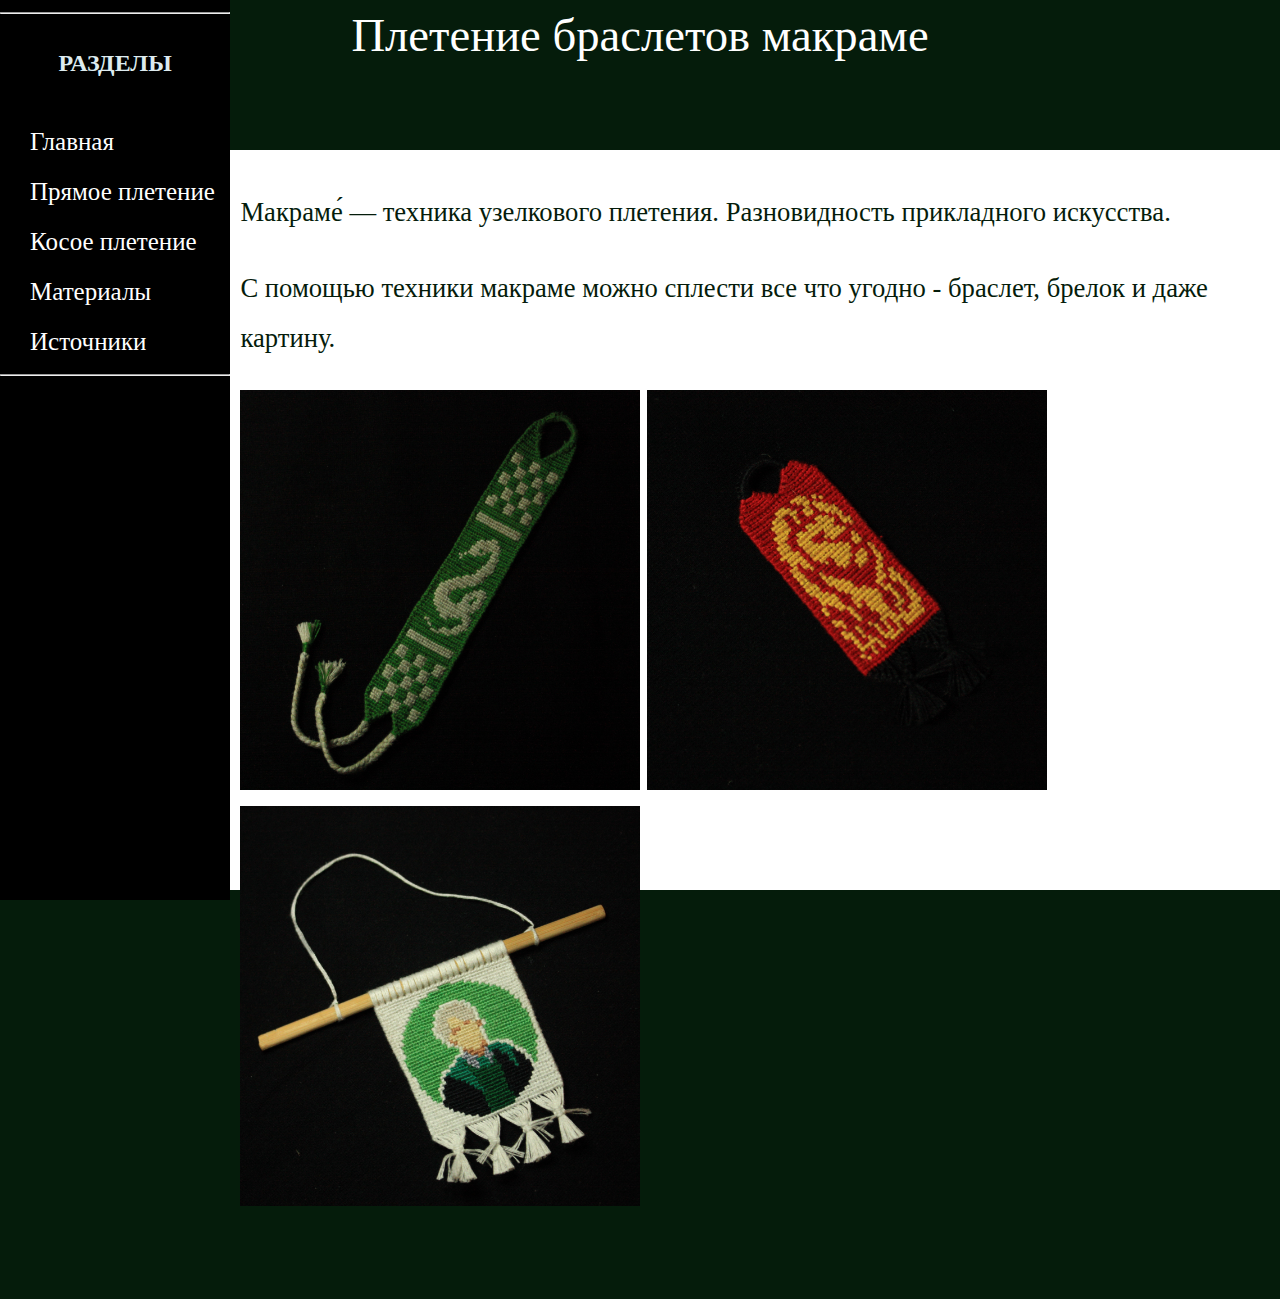
<file: index.html>
<!DOCTYPE html>
<html lang="en">
<head>
    <meta charset="UTF-8">
    <title>Макраме</title>
    <link rel="stylesheet" href="style.css">
</head>
<body>

<div class="block1" align="middle"> Плетение браслетов макраме
</div>

<div class="block2" align="left">
<form>
    <p>
    Макраме́ — техника узелкового плетения. Разновидность прикладного искусства.
    </p>
    <p>
    С помощью техники макраме можно сплести все что угодно - браслет, брелок и даже картину.
    </p>
    <p><img src="браслет.jpg", width="400">    <img src="брелок.jpg", width="400">    <img src="картина.jpg", width="400"></p>
    <p>
    Существуют две основные техники плетения - прямое<i>(англ. alfa)</i> и косое<i>(англ. normal)</i>
</form>
</div>

<div class="block3" align="middle">
    
<form>
    <hr>
	 <form action="">
        <p> <b>РАЗДЕЛЫ</b></p>
    </form>
    <form action="index.html">
        <button> Главная</button>
    </form>
    <form action="alfa.html">
        <button> Прямое плетение</button>
    </form>
    <form action="normal.html">
        <button> Косое плетение</button>
    </form>
    <form action="materials.html">
        <button> Материалы</button>
    </form>
	<form action="links.html">
        <button> Источники</button>
    </form>
    <hr>
</form>
</div>

</body>
</html>
</file>
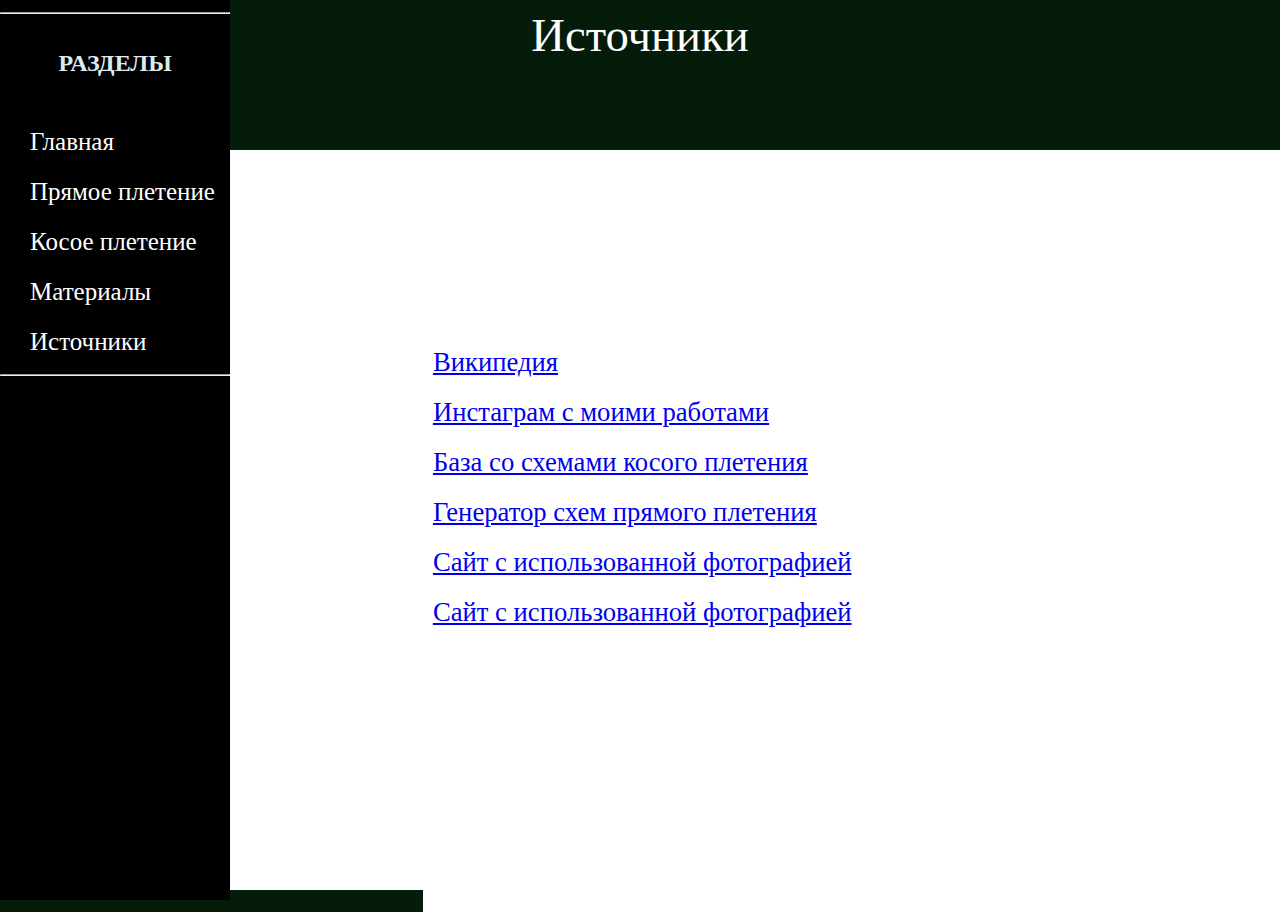
<file: links.html>
<!DOCTYPE html>
<html lang="en">
<head>
    <meta charset="UTF-8">
    <title>Источники</title>
    <link rel="stylesheet" href="style.css">
</head>
<body>

<div class="block2" align="left">
<form>
    <div class="block2" align="left">
    <form>
	<p>
	<a href="https://ru.wikipedia.org/wiki/Макраме"> Википедия </a> <br>
	<a href="https://www.instagram.com/sv.macrame/?hl=ru"> Инстаграм с моими работами </a> <br>
	<a href="https://fenkoplet.ru/schemes/normal/"> База со схемами косого плетения </a> <br>
	<a href="https://fenkoplet.ru/alphagenerator/"> Генератор схем прямого плетения </a> <br>
	<a href="https://shvejka.com/nitki-muline-vidy-vyshivki-nitkam/"> Сайт с использованной фотографией </a> <br>
	<a href="https://klubok63.ru/otzyvy-o-prjazhe-alize-forever-simli-kakie-est-analogi/"> Сайт с использованной фотографией </a> <br>
	</p>
    </form>
    </div>
</form>
</div>

<div class="block3" align="middle">

<form>
    <hr>
	 <form action="">
        <p> <b>РАЗДЕЛЫ</b></p>
    </form>
    <form action="index.html">
        <button> Главная</button>
    </form>
    <form action="alfa.html">
        <button> Прямое плетение</button>
    </form>
    <form action="normal.html">
        <button> Косое плетение</button>
    </form>
    <form action="materials.html">
        <button> Материалы</button>
    </form>
	<form action="links.html">
        <button> Источники</button>
    </form>
    <hr>
</form>
</div>

<div class="block1" align="middle"> Источники
</div>



</body>
</html>
</file>
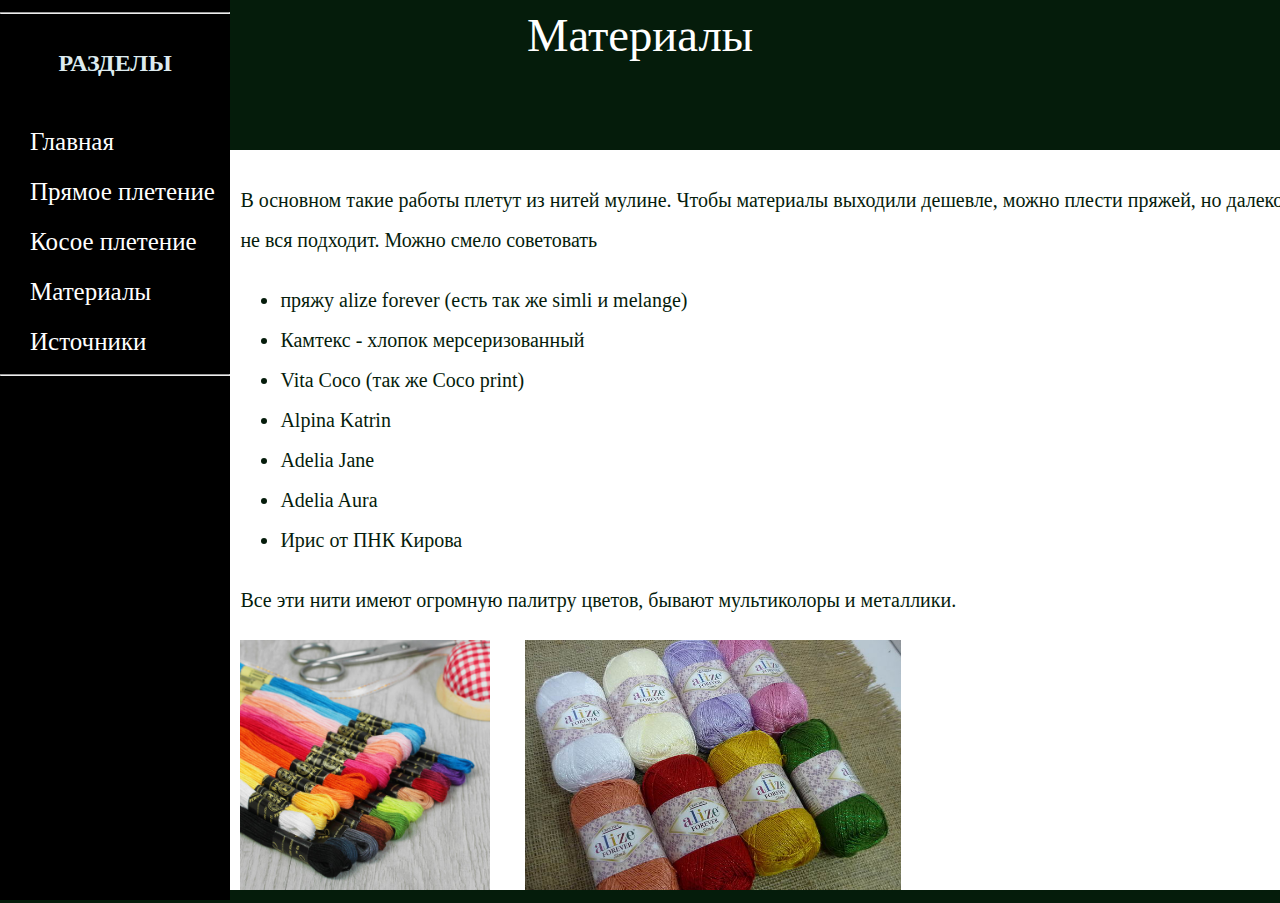
<file: materials.html>
<!DOCTYPE html>
<html lang="en">
<head>
    <meta charset="UTF-8">
    <title>Материалы</title>
    <link rel="stylesheet" href="style.css">
</head>
<body>
<div class="block3" align="middle">

<form>
    <hr>
	 <form action="">
        <p> <b>РАЗДЕЛЫ</b></p>
    </form>
    <form action="index.html">
        <button> Главная</button>
    </form>
    <form action="alfa.html">
        <button> Прямое плетение</button>
    </form>
    <form action="normal.html">
        <button> Косое плетение</button>
    </form>
    <form action="materials.html">
        <button> Материалы</button>
    </form>
	<form action="links.html">
        <button> Источники</button>
    </form>
    <hr>
</form>
</div>

<div class="block1" align="middle"> Материалы
</div>

<div class="block4" align="left">
<form>
    <p>
        В основном такие работы плетут из нитей мулине. Чтобы материалы выходили дешевле, можно плести пряжей, но далеко не вся подходит. Можно смело советовать 
    	<ul>
 	<li>пряжу alize forever (есть так же simli и melange)</li>
 	<li>Камтекс - хлопок мерсеризованный</li>
 	<li>Vita Coco (так же Coco print)</li>
	<li>Alpina Katrin</li>
	<li>Adelia Jane</li>
	<li>Adelia Aura</li>
	<li>Ирис от ПНК Кирова</li>
	</ul>
	Все эти нити имеют огромную палитру цветов, бывают мультиколоры и металлики.
	<p><img src="нити1.jpg", height="250"> &nbsp &nbsp &nbsp <img src="нити2.jpg", height="250"></p>
    </p>
</form>
</div>


</body>
</html>
</file>
<file: style.css>
body {
    font-family: Georgia, serif;
    font-size: 25pt;
    color: #ddebef;
    background-color: #051c0b;
}
.block1 {
  font-family: Georgia, serif;
  font-size: 35pt;
  color: #ffffff;
  background-color: #051c0b;
}
.block2 {
    width: 82%;
    background: #ffffff;
    left: 18%;
    top: 150px;
    position: absolute;
    height: 80%;
    font-size: 20pt;
    line-height: 50px;
    color: #051c0b;
    padding: 10px;
}
.block4 {
    width: 82%;
    background: #ffffff;
    left: 18%;
    top: 150px;
    position: absolute;
    height: 80%;
    font-size: 15pt;
    line-height: 40px;
    color: #051c0b;
    padding: 10px;
}
.block3 {
    width: 18%;
    background: #000000;
    left: 0px;
    top: 0px;
    position: absolute;
    height: 100%;
    font-size: 18pt;
    line-height: 50px;
}
button {
    position: relative;
    top: 5px;
    width: 100%;
    height: 50px;
    background-color: #000000;
    font-size: 25px;
    text-align: left;
    color: #ffffff;
    border: none;
    padding-left: 30px;
    font-family: Georgia, serif;
}
button:hover {
    position: relative;
    top: 5px;
    width: 100%;
    height: 50px;
    text-align: left;
    background-color: #ffffff;
    font-size: 25px;
    color: #000000;
    border: none;
    padding-left: 30px;
    font-family: Georgia, serif;
}
.leftimg {
    float:left;
    margin: 2px 2px 2px 0;
   }
</file>
